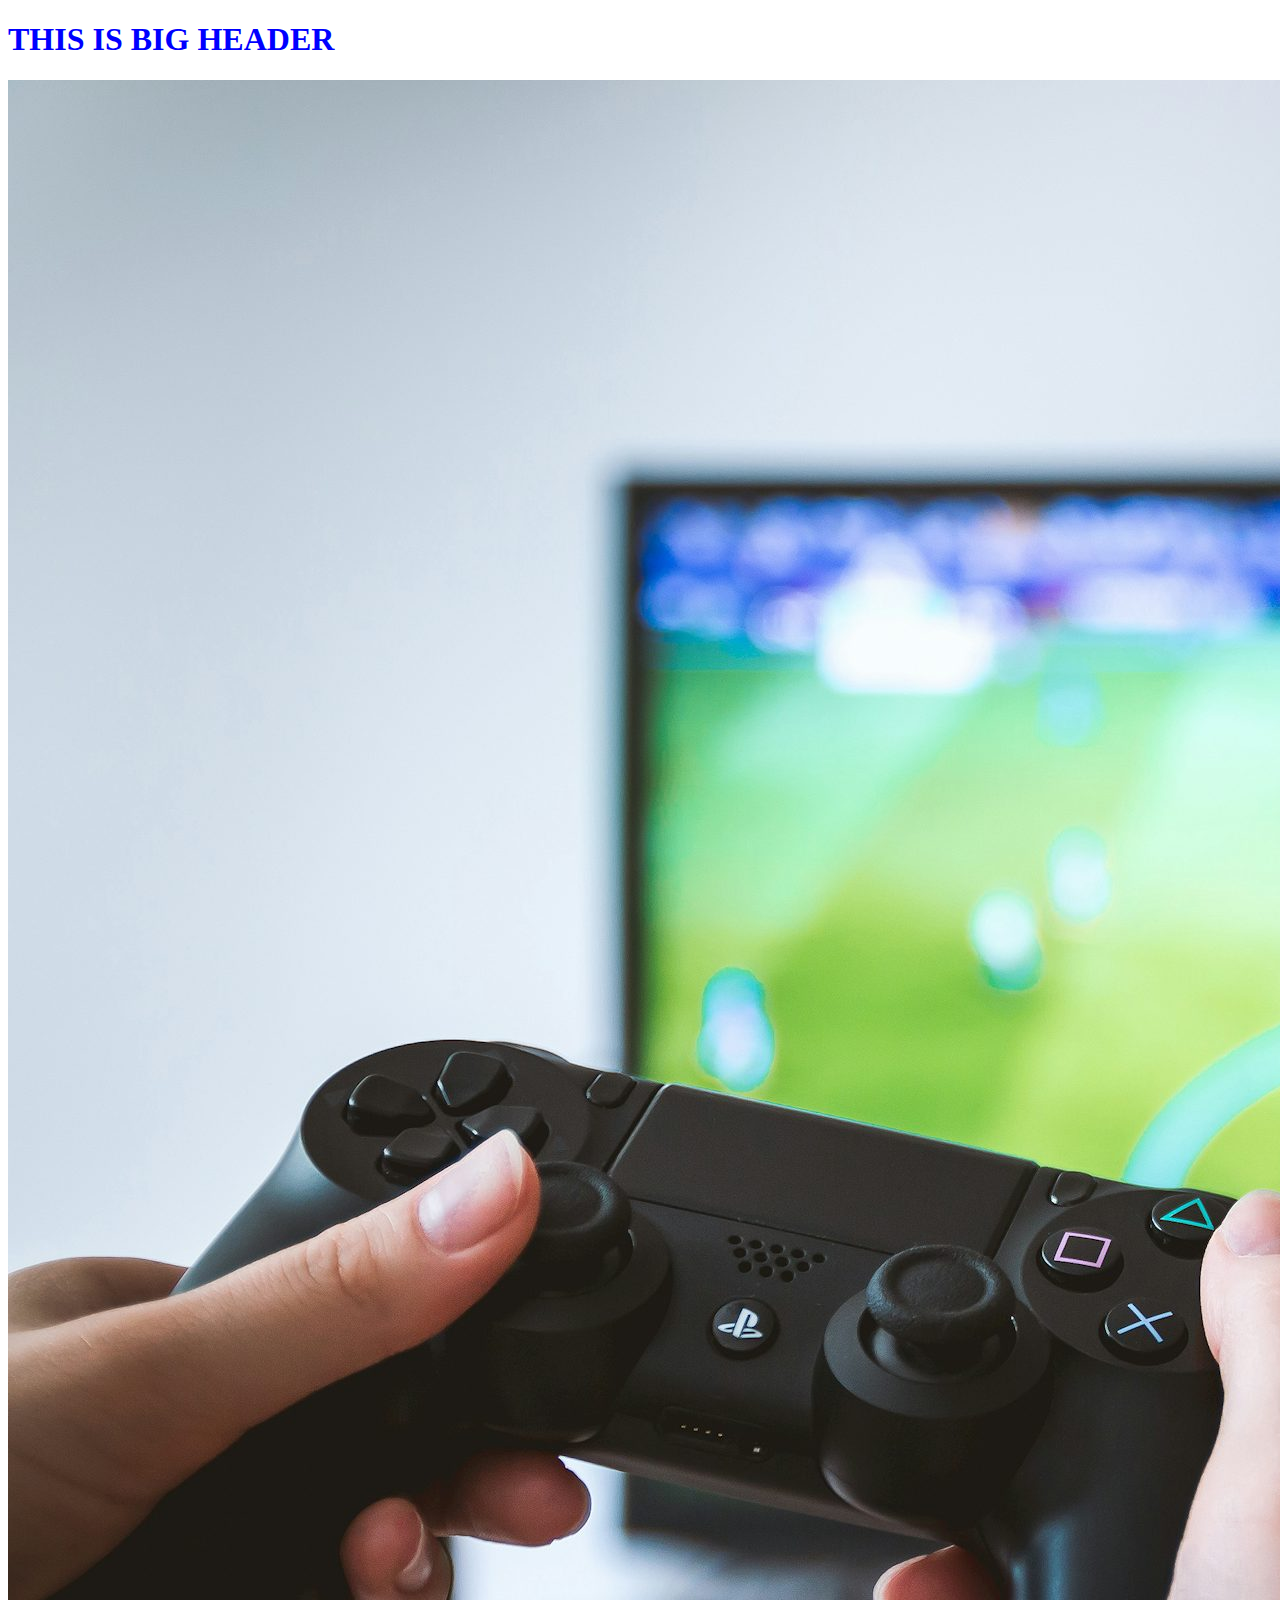
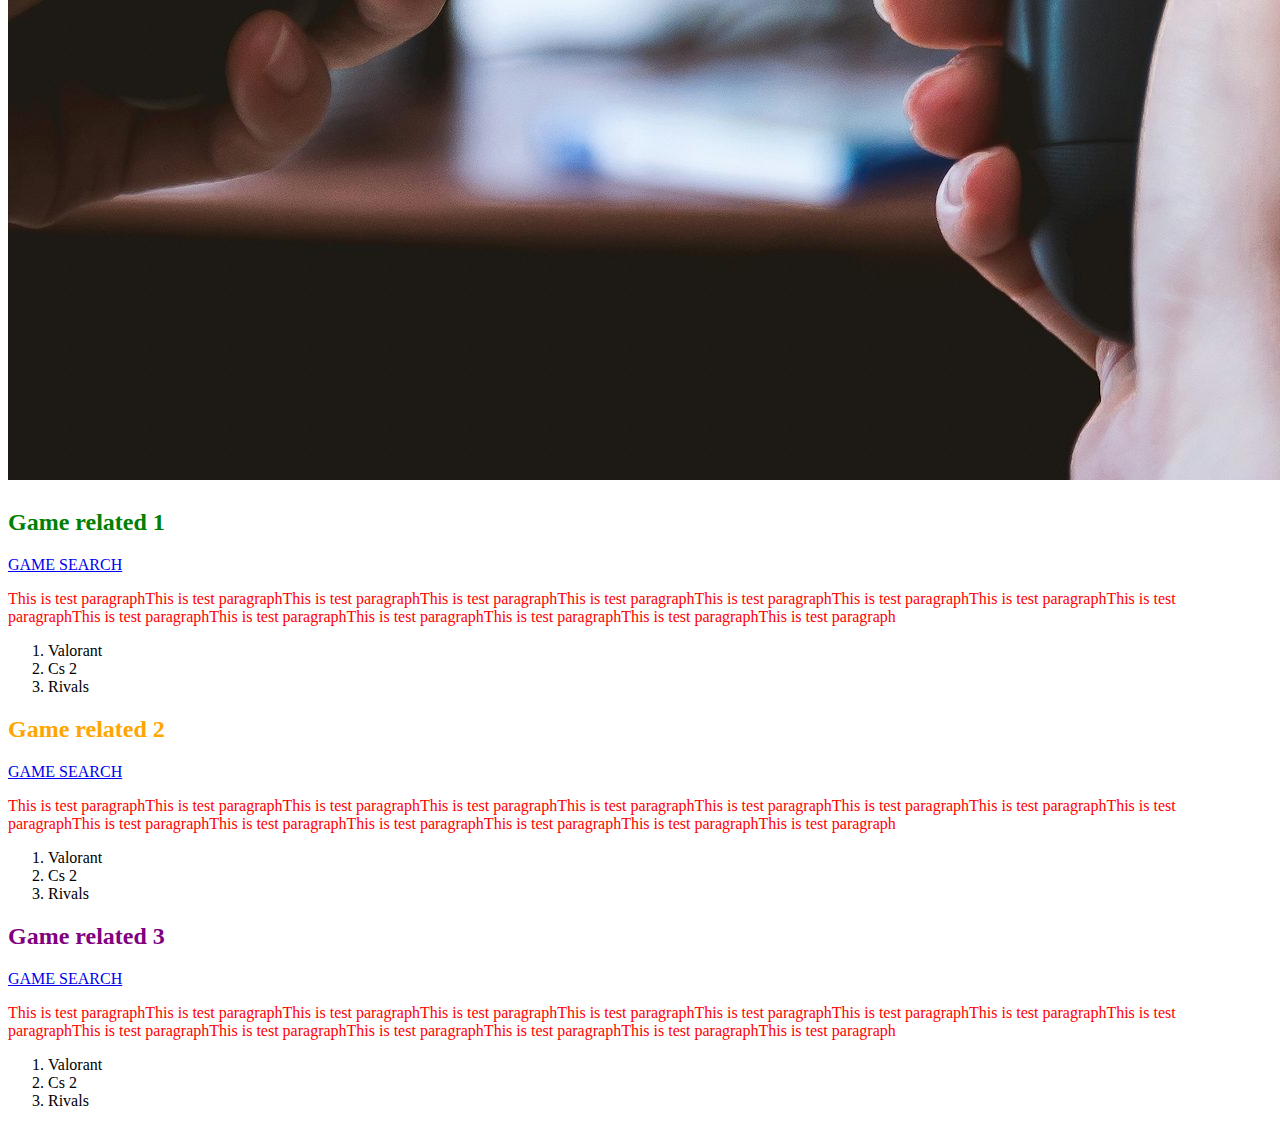
<file: index.html>
<!DOCTYPE html>
<html>





<head>
<title>Video Game Related</title>
</head>

<h1 style="color:blue">THIS IS BIG HEADER<h1>
<body>
  
<img src = "game photo.jpg"</img>

<h2 style="color:green"> Game related 1 </h2>
<a href = "https://www.google.com/search?q=video+games&oq=video+games&gs_lcrp=EgZjaHJvbWUyBggAEEUYOTIHCAEQABiPAjIHCAIQABiPAtIBCDI2ODJqMGoxqAIAsAIA&sourceid=chrome&ie=UTF-8">GAME SEARCH</a>
<p style="color:red">This is test paragraphThis is test paragraphThis is test paragraphThis is test paragraphThis is test paragraphThis is test paragraphThis is test paragraphThis is test paragraphThis is test paragraphThis is test paragraphThis is test paragraphThis is test paragraphThis is test paragraphThis is test paragraphThis is test paragraph

<ol>
<li> Valorant</li>
<li> Cs 2</li>
<li> Rivals</li>
</ol>

<h2 style="color:orange"> Game related 2 </h2>
<a href = "https://www.google.com/search?q=video+games&oq=video+games&gs_lcrp=EgZjaHJvbWUyBggAEEUYOTIHCAEQABiPAjIHCAIQABiPAtIBCDI2ODJqMGoxqAIAsAIA&sourceid=chrome&ie=UTF-8">GAME SEARCH</a>
<p style="color:red">This is test paragraphThis is test paragraphThis is test paragraphThis is test paragraphThis is test paragraphThis is test paragraphThis is test paragraphThis is test paragraphThis is test paragraphThis is test paragraphThis is test paragraphThis is test paragraphThis is test paragraphThis is test paragraphThis is test paragraph

<ol>
<li> Valorant</li>
<li> Cs 2</li>
<li> Rivals</li>
</ol>

<h2 style="color:purple"> Game related 3 </h2>
<a href = "https://www.google.com/search?q=video+games&oq=video+games&gs_lcrp=EgZjaHJvbWUyBggAEEUYOTIHCAEQABiPAjIHCAIQABiPAtIBCDI2ODJqMGoxqAIAsAIA&sourceid=chrome&ie=UTF-8">GAME SEARCH</a>
<p style="color:red">This is test paragraphThis is test paragraphThis is test paragraphThis is test paragraphThis is test paragraphThis is test paragraphThis is test paragraphThis is test paragraphThis is test paragraphThis is test paragraphThis is test paragraphThis is test paragraphThis is test paragraphThis is test paragraphThis is test paragraph

<ol>
<li> Valorant</li>
<li> Cs 2</li>
<li> Rivals</li>
</ol>

</body>



</html>
</file>
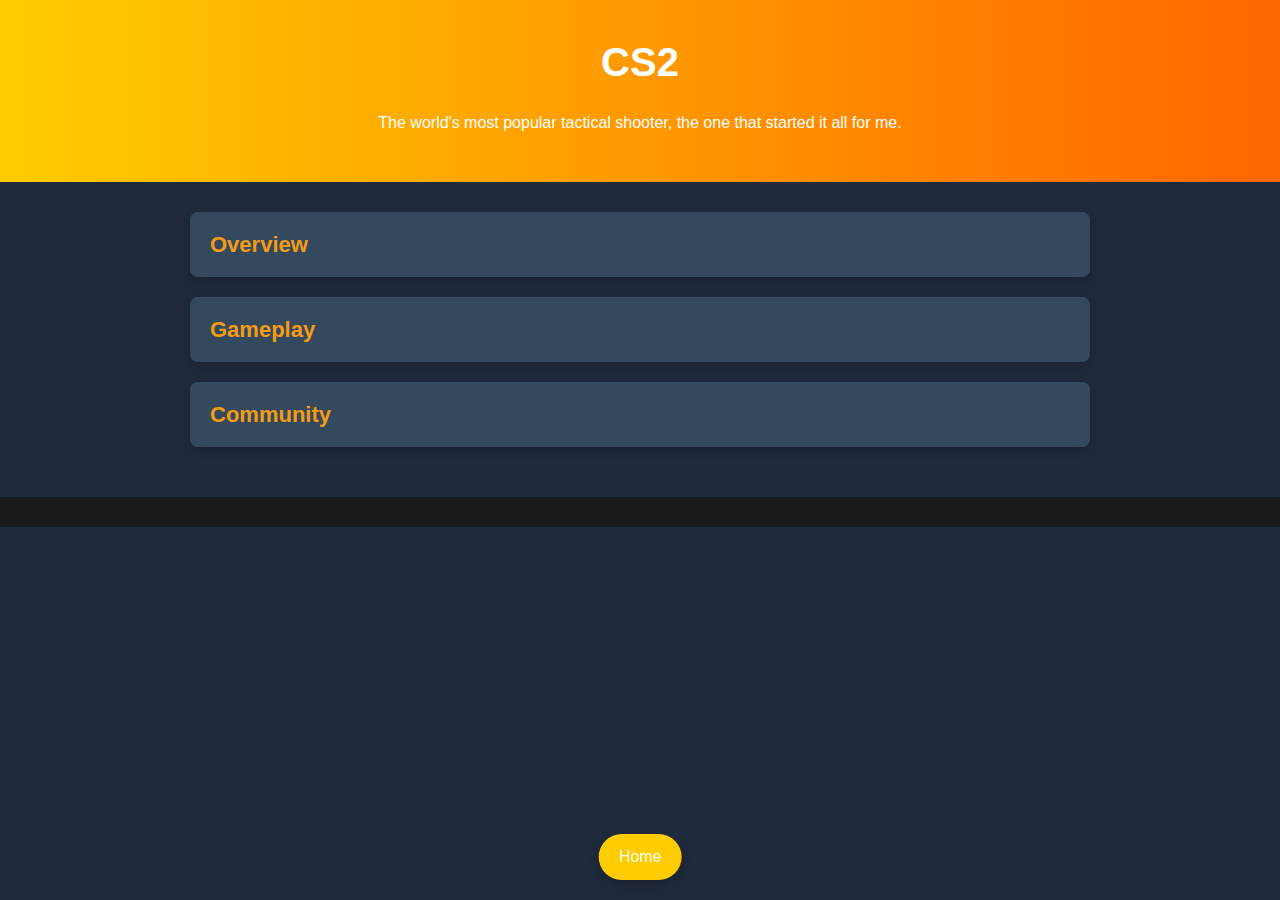
<file: cs2.html>
<!DOCTYPE html>
<html lang="en">
<head>
  <meta charset="UTF-8" />
  <meta name="viewport" content="width=device-width, initial-scale=1" />
  <title>CS2</title>
  <style>
    body {
      font-family: 'Segoe UI', Tahoma, Geneva, Verdana, sans-serif;
      margin: 0;
      padding: 0;
      background-color: #1f2a3d;
      color: #f4f4f4;
      line-height: 1.6;
    }

    header {
      background: linear-gradient(90deg, #ffcc00, #ff6600);
      padding: 30px 20px;
      text-align: center;
      color: white;
    }

    header h1 {
      margin: 0;
      font-size: 40px;
    }

    .content {
      padding: 30px 20px;
      max-width: 900px;
      margin: auto;
    }

    .section {
      background-color: #2c3e50;
      margin-bottom: 20px;
      border-radius: 8px;
      box-shadow: 0 4px 12px rgba(0,0,0,0.2);
      overflow: hidden;
    }

    .section h2 {
      margin: 0;
      padding: 15px 20px;
      cursor: pointer;
      background-color: #34495e;
      color: #f39c12;
      font-size: 22px;
      transition: background-color 0.3s ease;
    }

    .section h2:hover {
      background-color: #2c3e50;
    }

    .section-content {
      padding: 20px;
      display: none;
      animation: fadeIn 0.3s ease-in-out;
    }

    .section-content.show {
      display: block;
    }

    @keyframes fadeIn {
      from { opacity: 0; }
      to { opacity: 1; }
    }

    footer {
      background-color: #1a1a1a;
      text-align: center;
      padding: 15px;
      color: #888;
      font-size: 14px;
    }

    .home-button {
      position: fixed;
      bottom: 20px;
      left: 50%;
      transform: translateX(-50%);
      background-color: #ffcc00;
      color: white;
      text-decoration: none;
      padding: 10px 20px;
      border-radius: 25px;
      display: inline-block;
      font-size: 16px;
      text-align: center;
      box-shadow: 0 4px 12px rgba(0,0,0,0.2);
      transition: background-color 0.3s ease;
    }

    .home-button:hover {
      background-color: #ff6600;
    }

  </style>
</head>
<body>

  <header>
    <h1>CS2</h1>
    <p>The world's most popular tactical shooter, the one that started it all for me.</p>
  </header>

  <div class="content">
    <div class="section">
      <h2 onclick="toggleSection(this)">Overview</h2>
      <div class="section-content">
        <p><strong>CS2</strong> is the successor to the legendary CS:GO. A tactical shooter that emphasizes team coordination, precision, and strategy. It's knwon for its competitive scene and massive community, making it a staple in esports tournaments worldwide.</p>
      </div>
    </div>

    <div class="section">
      <h2 onclick="toggleSection(this)">Gameplay</h2>
      <div class="section-content">
        <p>In CS2, players have to fight on both the Counter-Terrorists and Terrorists side with a switch after 12 rounds at halftime. The game is all about planting or defusing bombs, rescuing hostages, and executing well-coordinated team strategies. With skillful aiming and strategic decision-making, CS2 set a standard for FPS games.</p>
      </div>
    </div>

    <div class="section">
      <h2 onclick="toggleSection(this)">Community</h2>
      <div class="section-content">
        <p>CS2 boasts one of the most loyal and competitive communities in the gaming world. With a rich history of professional tournaments, community servers, and modding, CS2 continues to thrive as a dynamic and evolving game for both the casual and hardcore players like myself.</p>
      </div>
    </div>
  </div>

  <footer>
    <a href="index.html" class="home-button">Home</a>
  </footer>

  <script>
    function toggleSection(header) {
      const content = header.nextElementSibling;
      content.classList.toggle('show');
    }
  </script>

</body>
</html>
</file>
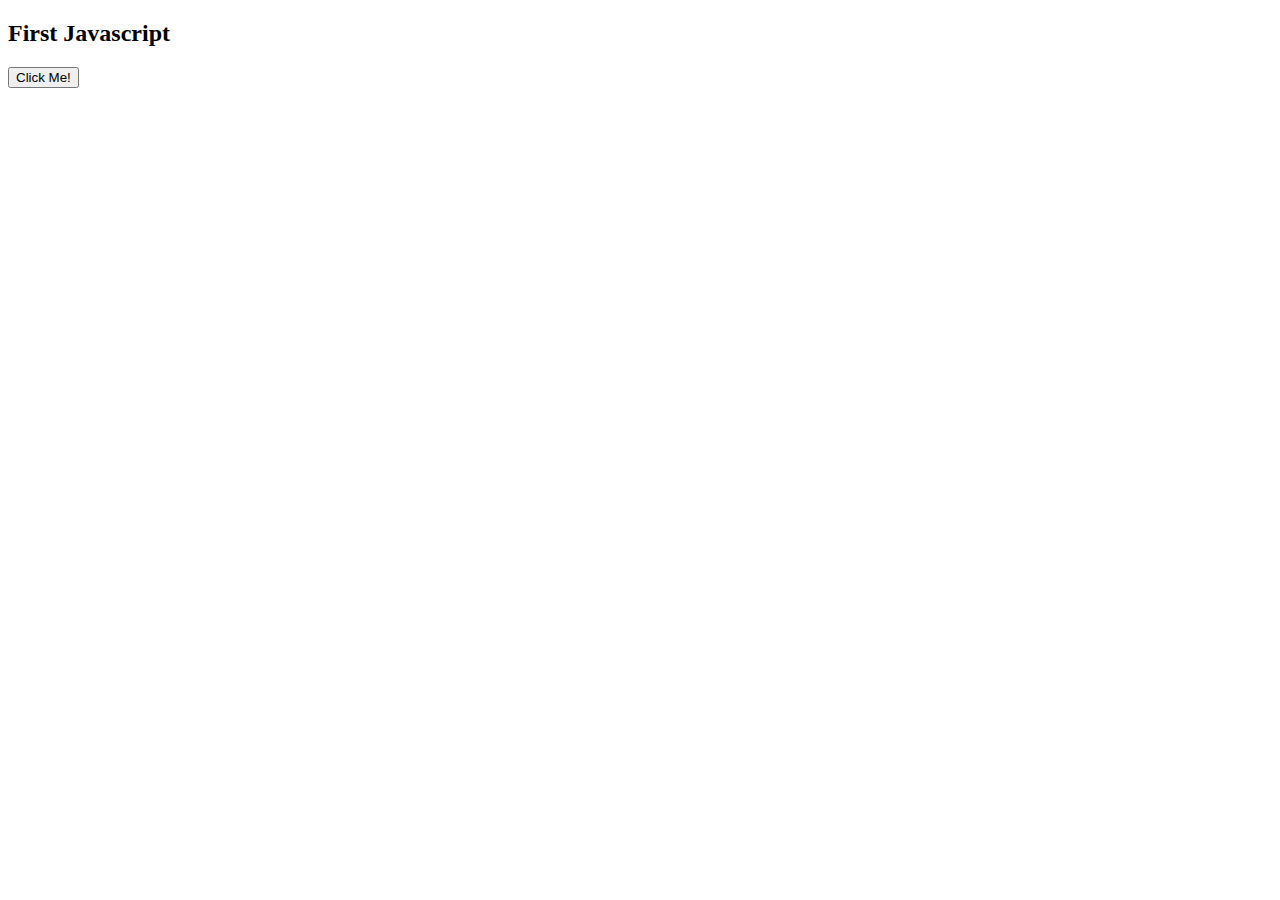
<file: indexJAVA.html>
<!DOCTYPE html>
<html>
<script src="script.js"></script>
<body>
  <h2>First Javascript</h2>
   
<button onclick="document.getElementById('demo').innerHTML = '<a href = output.html>Next Demo</a>'">Click Me!</button>


<p id="demo"></p>

</body>
</html>
</file>
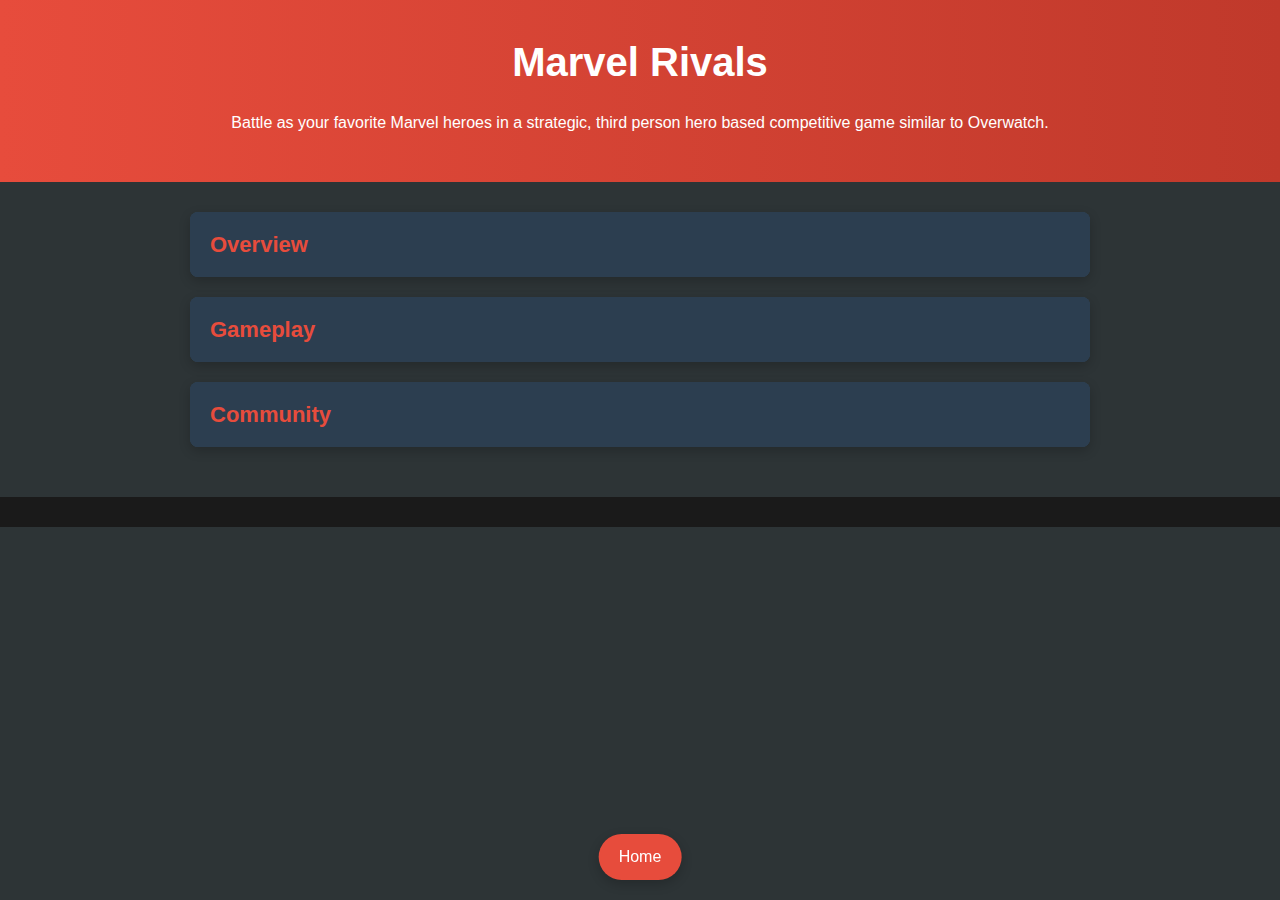
<file: marvel-rivals.html>
<!DOCTYPE html>
<html lang="en">
<head>
  <meta charset="UTF-8" />
  <meta name="viewport" content="width=device-width, initial-scale=1" />
  <title>Marvel Rivals</title>
  <style>
    body {
      font-family: 'Segoe UI', Tahoma, Geneva, Verdana, sans-serif;
      margin: 0;
      padding: 0;
      background-color: #2d3436;
      color: #f4f4f4;
      line-height: 1.6;
    }

    header {
      background: linear-gradient(90deg, #e74c3c, #c0392b);
      padding: 30px 20px;
      text-align: center;
      color: white;
    }

    header h1 {
      margin: 0;
      font-size: 40px;
    }

    .content {
      padding: 30px 20px;
      max-width: 900px;
      margin: auto;
    }

    .section {
      background-color: #34495e;
      margin-bottom: 20px;
      border-radius: 8px;
      box-shadow: 0 4px 12px rgba(0,0,0,0.2);
      overflow: hidden;
    }

    .section h2 {
      margin: 0;
      padding: 15px 20px;
      cursor: pointer;
      background-color: #2c3e50;
      color: #e74c3c;
      font-size: 22px;
      transition: background-color 0.3s ease;
    }

    .section h2:hover {
      background-color: #2d3436;
    }

    .section-content {
      padding: 20px;
      display: none;
      animation: fadeIn 0.3s ease-in-out;
    }

    .section-content.show {
      display: block;
    }

    @keyframes fadeIn {
      from { opacity: 0; }
      to { opacity: 1; }
    }

    footer {
      background-color: #1a1a1a;
      text-align: center;
      padding: 15px;
      color: #888;
      font-size: 14px;
    }

    .home-button {
      position: fixed;
      bottom: 20px;
      left: 50%;
      transform: translateX(-50%);
      background-color: #e74c3c;
      color: white;
      text-decoration: none;
      padding: 10px 20px;
      border-radius: 25px;
      display: inline-block;
      font-size: 16px;
      text-align: center;
      box-shadow: 0 4px 12px rgba(0,0,0,0.2);
      transition: background-color 0.3s ease;
    }

    .home-button:hover {
      background-color: #c0392b;
    }

  </style>
</head>
<body>

  <header>
    <h1>Marvel Rivals</h1>
    <p>Battle as your favorite Marvel heroes in a strategic, third person hero based competitive game similar to Overwatch.</p>
  </header>

  <div class="content">
    <div class="section">
      <h2 onclick="toggleSection(this)">Overview</h2>
      <div class="section-content">
        <p><strong>Marvel Rivals</strong> lets players dive into the Marvel universe, taking control of iconic heroes and villains. Join your team and face off against other players in a 6v6 fashion with strategic battles where only the best win.</p>
      </div>
    </div>

    <div class="section">
      <h2 onclick="toggleSection(this)">Gameplay</h2>
      <div class="section-content">
        <p>Marvel Rivals focuses on team-based combat, emphasizing synergy, special abilities, and strategic coordination. Every player and role must work together to succeed. Players can choose from three distinct roles, each with its own strengths and weaknesses. Duelists excel at dealing high damage and securing eliminations. Vanguards are great at absorbing damage and leading the frontline. Strategists, also known as Supports, are essential to the team by healing and helping allies recover from damage. Teamwork and coordination are key to winning in Marvel Rivals.</p>
      </div>
    </div>

    <div class="section">
      <h2 onclick="toggleSection(this)">Community</h2>
      <div class="section-content">
        <p>Marvel Rivals has a passionate community of comic book lovers, gamers, and Marvel fans. With frequent events, updates, and competitive challenges, there's always new gamemodes and battles to experience.</p>
      </div>
    </div>
  </div>

  <footer>
    <a href="index.html" class="home-button">Home</a>
  </footer>

  <script>
    function toggleSection(header) {
      const content = header.nextElementSibling;
      content.classList.toggle('show');
    }
  </script>

</body>
</html>
</file>
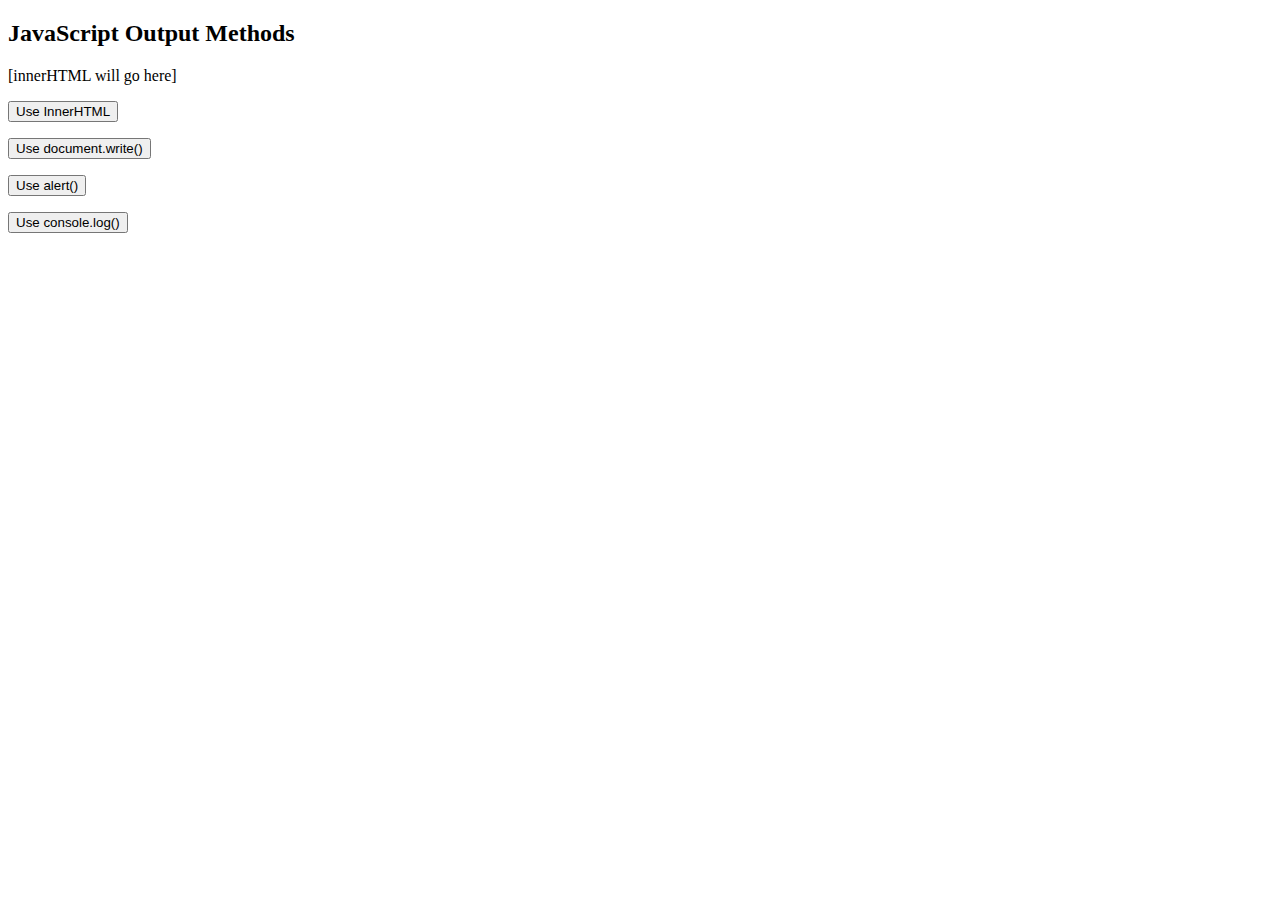
<file: output.html>
<!DOCTYPE html>
<html>
<head>
	<title>JavaScript Output Practice</title>
</head>

<body>

<h2>JavaScript Output Methods</h2>


<p id="output1">[innerHTML will go here]</p>
<p><button onclick="showInnerHTML()">Use InnerHTML</button></p>

<p><button onclick="useDocumentWrite()">Use document.write()</button></p>
<p><button onclick="showAlert()">Use alert()</button></p>
<p><button onclick="showConsole()">Use console.log()</button></p>


<script src="output.js"></script>

</body>
</html>
</file>
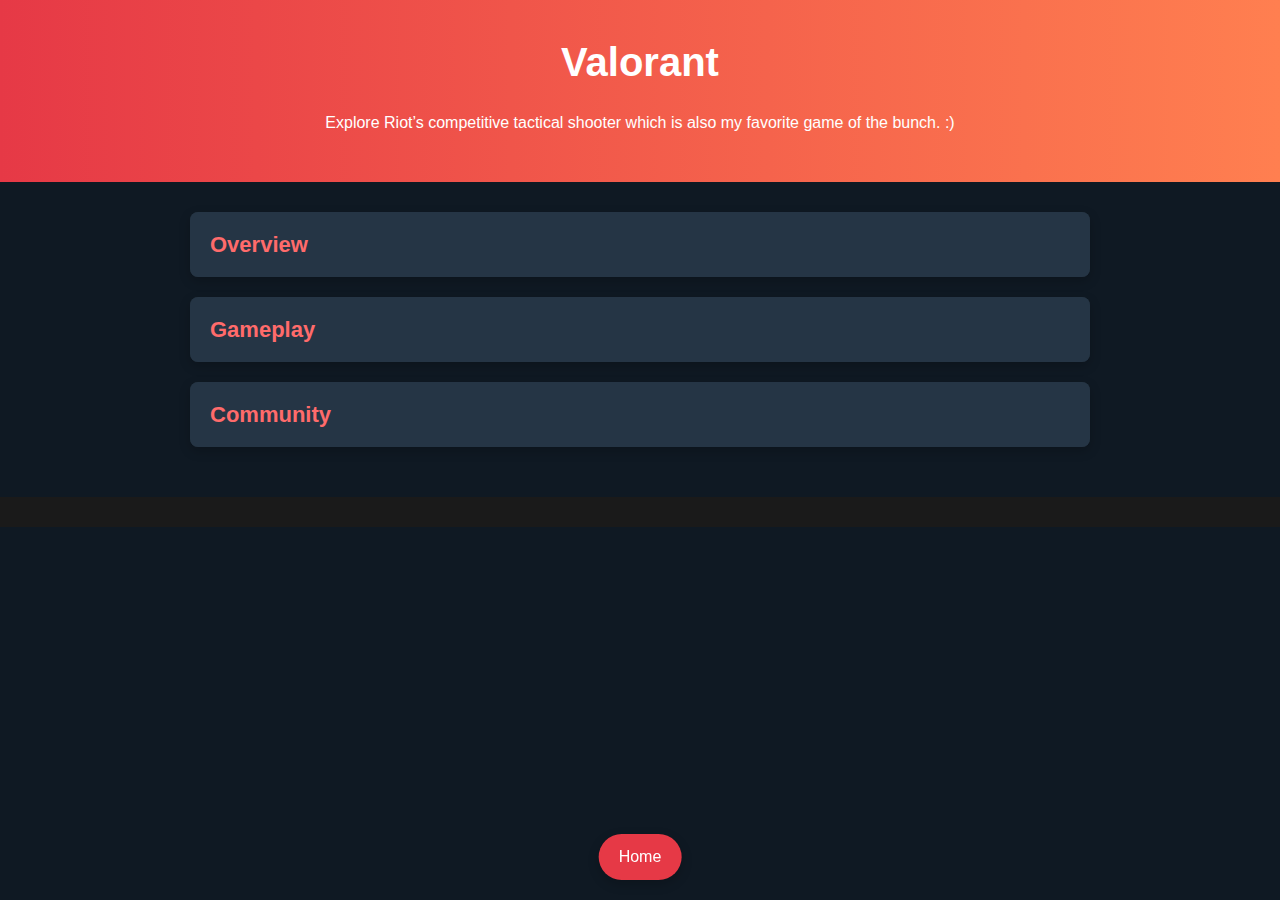
<file: valorant.html>
<!DOCTYPE html>
<html lang="en">
<head>
  <meta charset="UTF-8" />
  <meta name="viewport" content="width=device-width, initial-scale=1" />
  <title>Valorant</title>
  <style>
    body {
      font-family: 'Segoe UI', Tahoma, Geneva, Verdana, sans-serif;
      margin: 0;
      padding: 0;
      background-color: #0f1923;
      color: #f4f4f4;
      line-height: 1.6;
    }

    header {
      background: linear-gradient(90deg, #e63946, #ff7f50);
      padding: 30px 20px;
      text-align: center;
      color: white;
    }

    header h1 {
      margin: 0;
      font-size: 40px;
    }

    .content {
      padding: 30px 20px;
      max-width: 900px;
      margin: auto;
    }

    .section {
      background-color: #1e2a35;
      margin-bottom: 20px;
      border-radius: 8px;
      box-shadow: 0 4px 12px rgba(0,0,0,0.2);
      overflow: hidden;
    }

    .section h2 {
      margin: 0;
      padding: 15px 20px;
      cursor: pointer;
      background-color: #253545;
      color: #ff6b6b;
      font-size: 22px;
      transition: background-color 0.3s ease;
    }

    .section h2:hover {
      background-color: #2f445c;
    }

    .section-content {
      padding: 20px;
      display: none;
      animation: fadeIn 0.3s ease-in-out;
    }

    .section-content.show {
      display: block;
    }

    @keyframes fadeIn {
      from { opacity: 0; }
      to { opacity: 1; }
    }

    footer {
      background-color: #1a1a1a;
      text-align: center;
      padding: 15px;
      color: #888;
      font-size: 14px;
    }

    .home-button {
      position: fixed;
      bottom: 20px;
      left: 50%;
      transform: translateX(-50%);
      background-color: #e63946;
      color: white;
      text-decoration: none;
      padding: 10px 20px;
      border-radius: 25px;
      display: inline-block;
      font-size: 16px;
      text-align: center;
      box-shadow: 0 4px 12px rgba(0,0,0,0.2);
      transition: background-color 0.3s ease;
    }

    .home-button:hover {
      background-color: #ff7f50;
    }

  </style>
</head>
<body>

  <header>
    <h1>Valorant</h1>
    <p>Explore Riot’s competitive tactical shooter which is also my favorite game of the bunch. :)</p>
  </header>

  <div class="content">
    <div class="section">
      <h2 onclick="toggleSection(this)">Overview</h2>
      <div class="section-content">
        <p><strong>Valorant</strong> is a 5v5 tactical shooter developed by Riot Games. Released in 2020, with a beta that essentially took over twitch, it mixes classic FPS gunplay with unique agent abilities, creating a fast-paced, strategic gaming experience. Players choose from a roster of agents, each with distinct powers, to either plant or defuse the Spike!</p>
      </div>
    </div>

    <div class="section">
      <h2 onclick="toggleSection(this)">Gameplay</h2>
      <div class="section-content">
        <p>Rounds in Valorant are won through sharp aim and smart team play. Each agent has unique utility that can change the battle in an instant. Smokes, flashes, drones, and more, that can be used to control the map and gain an advantage on your enemy. Whether you're an aggressive fragger or a supportive controller, there's a role for every style of play.</p>
      </div>
    </div>

    <div class="section">
      <h2 onclick="toggleSection(this)">Community</h2>
      <div class="section-content">
        <p>Valorant’s community includes casual players, ranked grinders, streamers, and pro teams. Riot regularly hosts official tournaments, and the Valorant Champions Tour (VCT) highlights top-tier competitive play worldwide. Content creators, fan art, and agent cosplay also thrive in the game's passionate community.</p>
      </div>
    </div>
  </div>

  <footer>
    <a href="index.html" class="home-button">Home</a>
  </footer>

  <script>
    function toggleSection(header) {
      const content = header.nextElementSibling;
      content.classList.toggle('show');
    }
  </script>

</body>
</html>
</file>
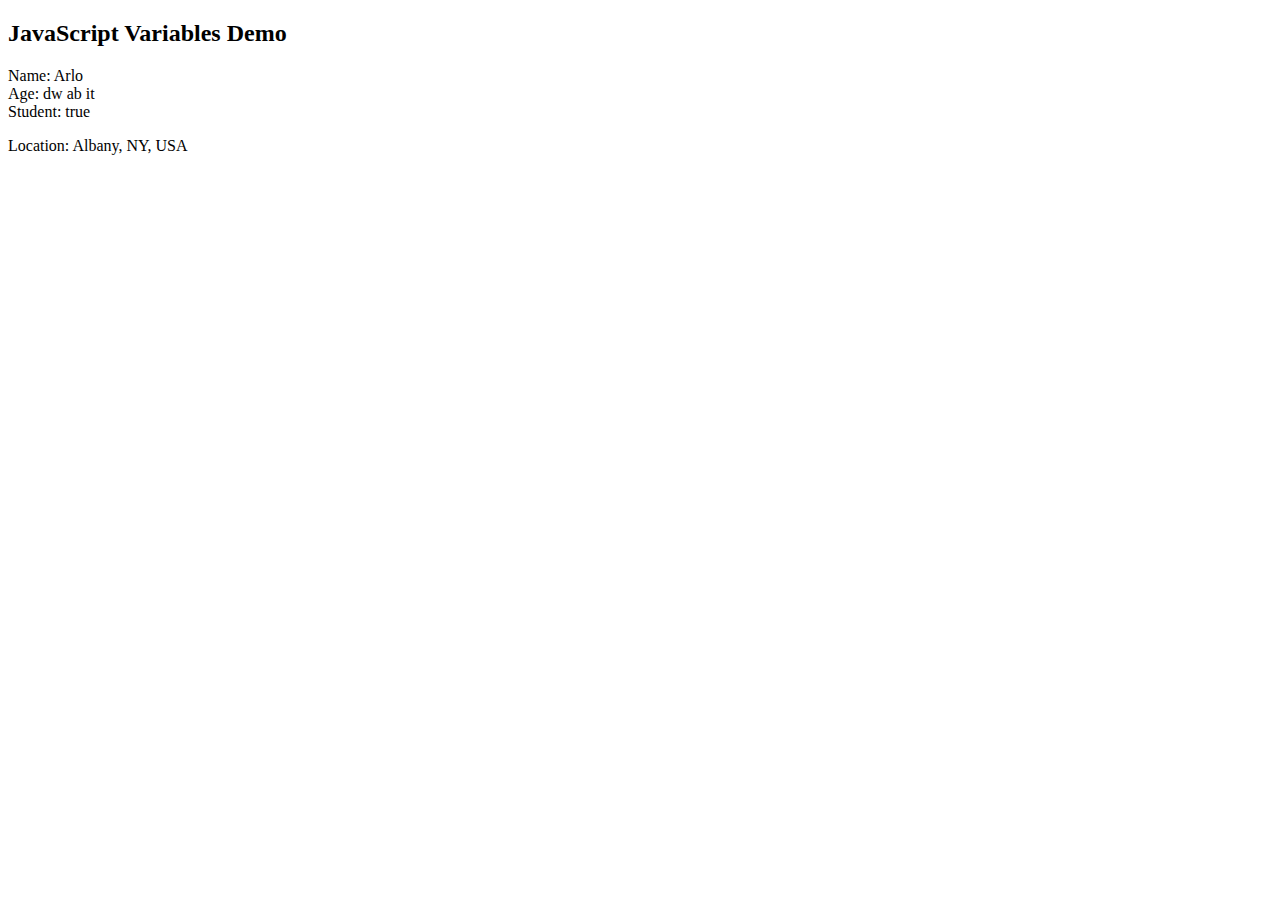
<file: vars.html>
<!DOCTYPE html>
<html>
<head>
  <title> JavaScript Variables</title>
</head>
<body>

<h2>JavaScript Variables Demo</h2>

<p id="demo1"></p>
<p id="demo2"></p>

<script src="vars.js"></script>
</body>
</html>
</file>
